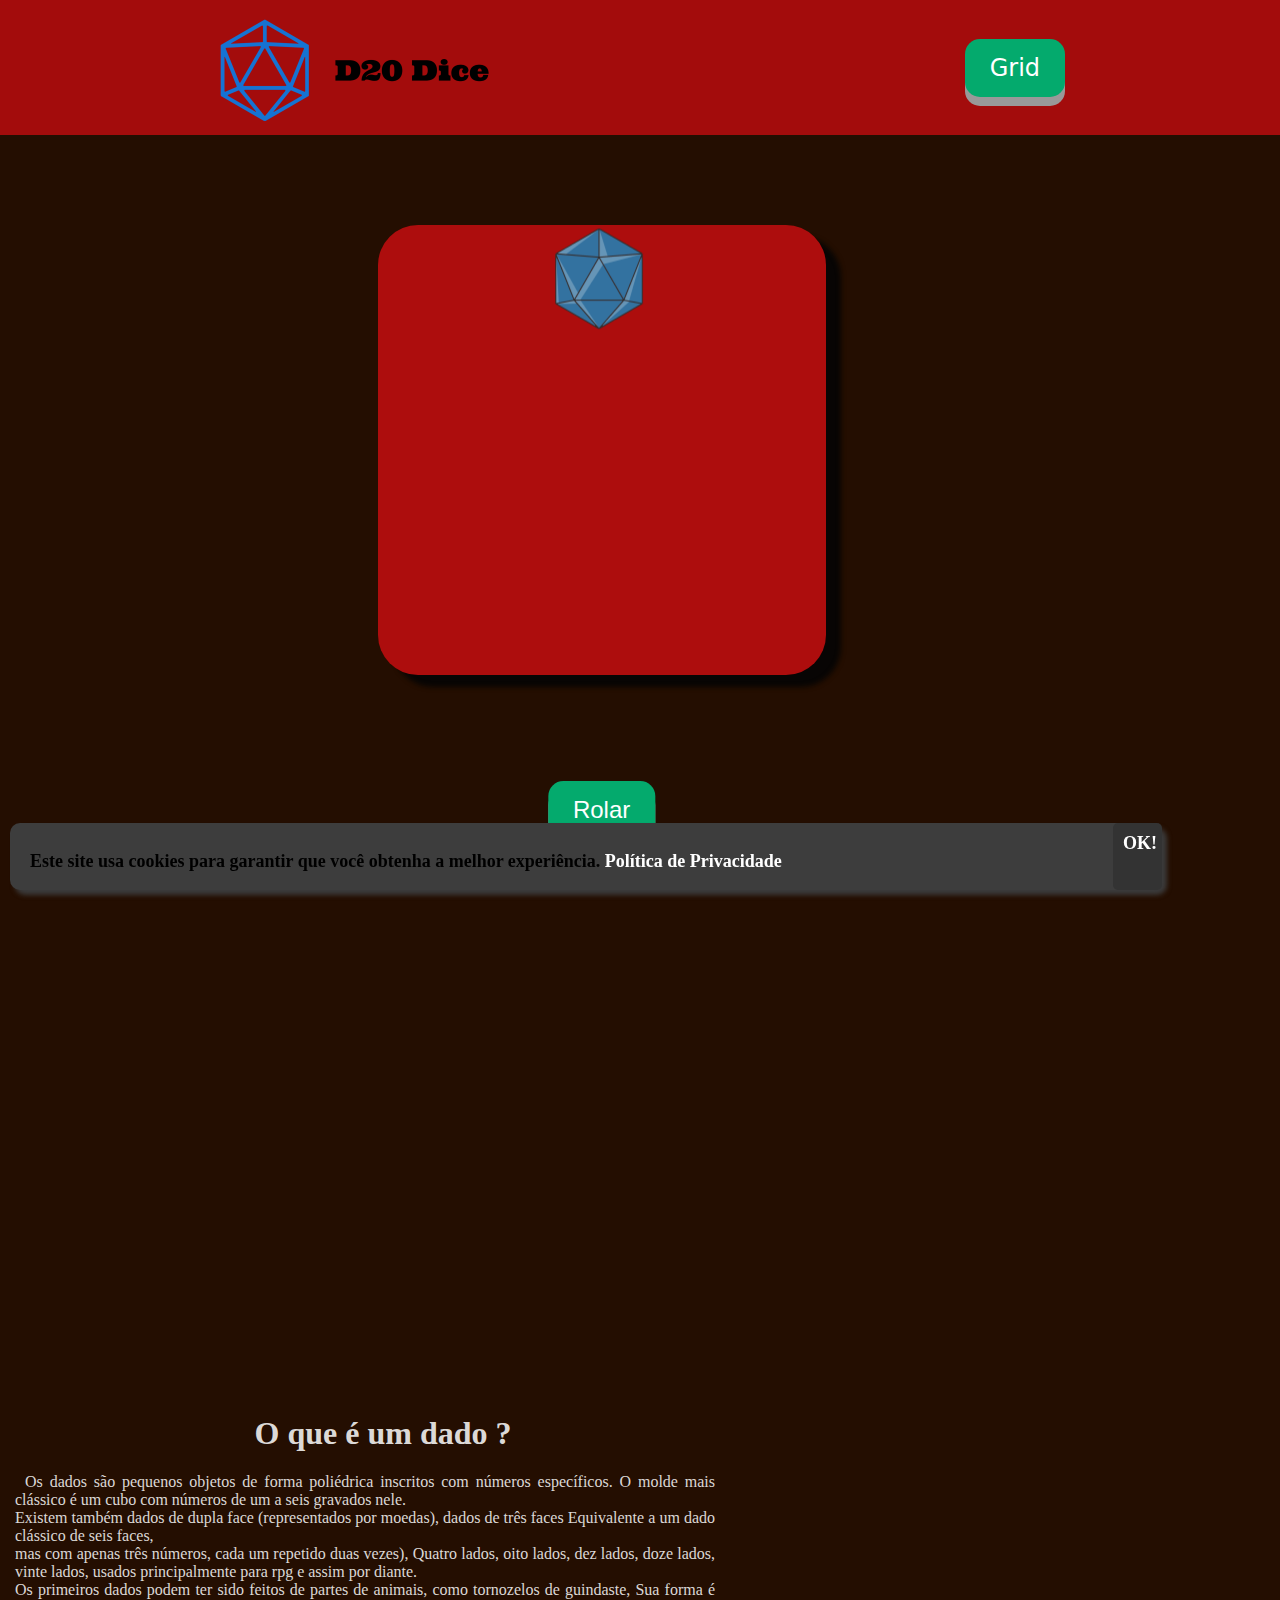
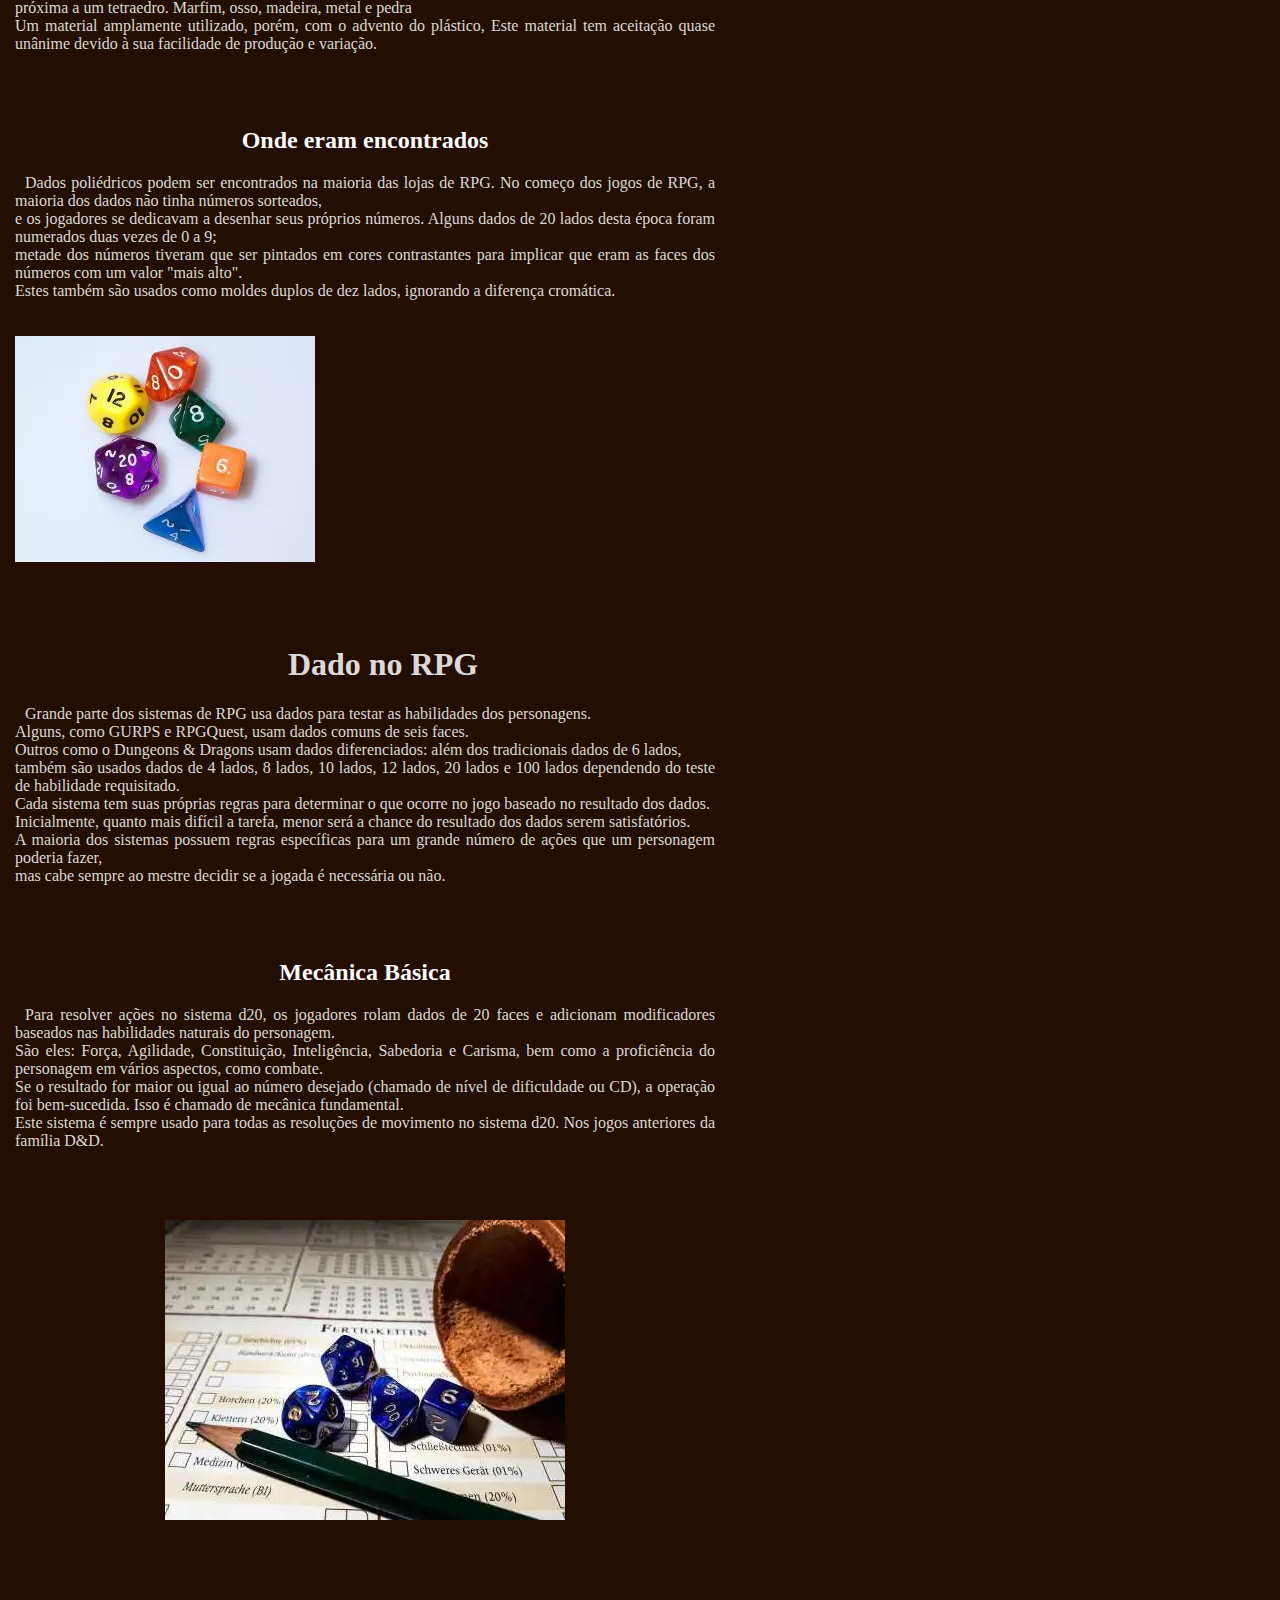
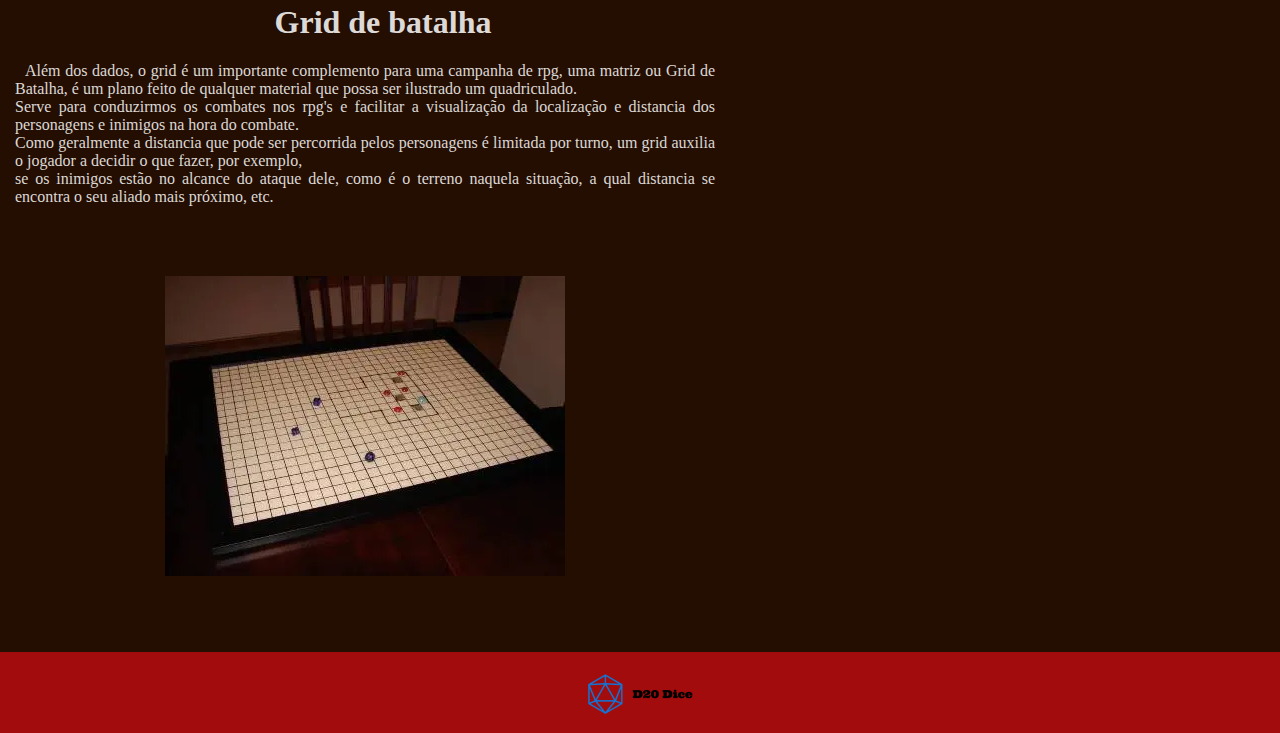
<file: DadoOnline/index.html>
<!DOCTYPE html>
<html lang="pt-br">
<head>
    <meta charset="UTF-8">
    <meta http-equiv="X-UA-Compatible" content="IE=edge">
    <meta name="viewport" content="width=device-width, initial-scale=1.0">
    <link rel="stylesheet" href="style.css">
    <link rel="shortcut icon" href="icon.ico" type="image/x-icon">
    <title>D20Dice</title>
    
</head>

<body>
  <header>
    <nav>
      <a class="logo"> </a>

      <ul class="nav-list">
        <li><a href="grid.html">Grid</a></li>
      </ul>

    </nav>
  </header>

<main>
<section>
<div class="mesa">

   <div class="bola"> <br> <h2 id="sorteado" class="centro">  </h2> </div>
  
  
</div>

<audio preload id="dadoRolando" src="assets/dado-rolando.mp3" type="audio.mpeg"> </audio>


<div class="container">

   <button id="animar" class="button">Rolar</button>    
  
</div>

<div class="box-cookies hide">
   <p class="msg-cookies">Este site usa cookies para garantir que você obtenha a melhor experiência. <a href="politicas.html">Política de Privacidade</a> </p>
   <div class="btn-cookies"> OK! </div>
</div>
</section> 

<section id="texto">
<div class="box">
<h1>O que é um dado ? </h1>
    <p>
      Os dados são pequenos objetos de forma poliédrica inscritos com números específicos. O molde mais clássico é um cubo com números de um a seis gravados nele. <br>
       Existem também dados de dupla face (representados por moedas), dados de três faces Equivalente a um dado clássico de seis faces, <br>
         mas com apenas três números, cada um repetido duas vezes), 
        Quatro lados, oito lados, dez lados, doze lados, vinte lados, usados ​​principalmente para rpg e assim por diante. <br> Os primeiros dados podem ter sido feitos de partes de animais,
        como tornozelos de guindaste, Sua forma é próxima a um tetraedro. Marfim, osso, madeira, metal e pedra <br>
       Um material amplamente utilizado, porém, com o advento do plástico, Este material tem aceitação quase unânime devido à sua facilidade de produção e variação. <br><br><br><br>
     </p> 
<h2>Onde eram encontrados</h2>
     <p>
      Dados poliédricos podem ser encontrados na maioria das lojas de RPG. No começo dos jogos de RPG, a maioria dos dados não tinha números sorteados, <br>
       e os jogadores se dedicavam a desenhar seus próprios números. Alguns dados de 20 lados desta época foram numerados duas vezes de 0 a 9; <br>
        metade dos números tiveram que ser pintados em cores contrastantes para implicar que eram as faces dos números com um valor "mais alto". <br>
        Estes também são usados ​​como moldes duplos de dez lados, ignorando a diferença cromática. <br><br><br>
     </p1>
     <img src="exemplodados.webp" alt="exemplo de dados">

<h1>Dado no RPG</h1>
    <p>Grande parte dos sistemas  de RPG usa dados para testar as habilidades dos personagens. <br>
        Alguns, como GURPS e RPGQuest, usam dados comuns de seis faces. <br>
        Outros como o Dungeons & Dragons usam dados diferenciados: além dos tradicionais dados de 6 lados, <br>
        também são usados dados de 4 lados, 8 lados, 10 lados, 12 lados, 20 lados e 100 lados dependendo do teste de habilidade requisitado. <br> 
        Cada sistema tem suas próprias regras para determinar o que ocorre no jogo baseado no resultado dos dados. <br>
        Inicialmente, quanto mais difícil a tarefa, menor será a chance do resultado dos dados serem satisfatórios. <br> 
        A maioria dos sistemas possuem regras específicas para um grande número de ações que um personagem poderia fazer, <br>
        mas cabe sempre ao mestre decidir se a jogada é necessária ou não.<br><br><br><br>
      </p>
<h2>Mecânica Básica</h2>
    <p>
      Para resolver ações no sistema d20, os jogadores rolam dados de 20 faces e adicionam modificadores baseados nas habilidades naturais do personagem. <br>
       São eles: Força, Agilidade, Constituição, Inteligência, Sabedoria e Carisma, bem como a proficiência do personagem em vários aspectos, como combate. <br>
        Se o resultado for maior ou igual ao número desejado (chamado de nível de dificuldade ou CD), a operação foi bem-sucedida. Isso é chamado de mecânica fundamental. <br>
         Este sistema é sempre usado para todas as resoluções de movimento no sistema d20. Nos jogos anteriores da família D&D. <br> <br><br><br>
    </p>
      <img src="dadosrpg_1.webp" alt="dados de rpg">
<h1>Grid de batalha</h1>
    <p>Além dos dados, o grid é um importante complemento para uma campanha de rpg, uma matriz ou Grid de Batalha, é um plano feito de qualquer material que possa ser ilustrado um quadriculado. <br>
        Serve para conduzirmos os combates nos rpg's e facilitar a visualização da localização e distancia dos personagens e inimigos na hora do combate. <br> 
        Como geralmente a distancia que pode ser percorrida pelos personagens é limitada por turno, um grid auxilia o jogador a decidir o que fazer, por exemplo, <br> 
        se os inimigos estão no alcance do ataque dele, como é o terreno naquela situação, a qual distancia se encontra o seu aliado mais próximo, etc. <br><br><br><br>
    </p>
    <img src="exemplogrid.webp" alt="exemplo de grid">
  
  </div>  

  <br><br><br><br>
</section> 
</main>

<footer class="main-footer">
  <img src="logofooter.png" alt="logo rodape">
   

</footer>
<script src="main.js"></script>

</body>
</file>
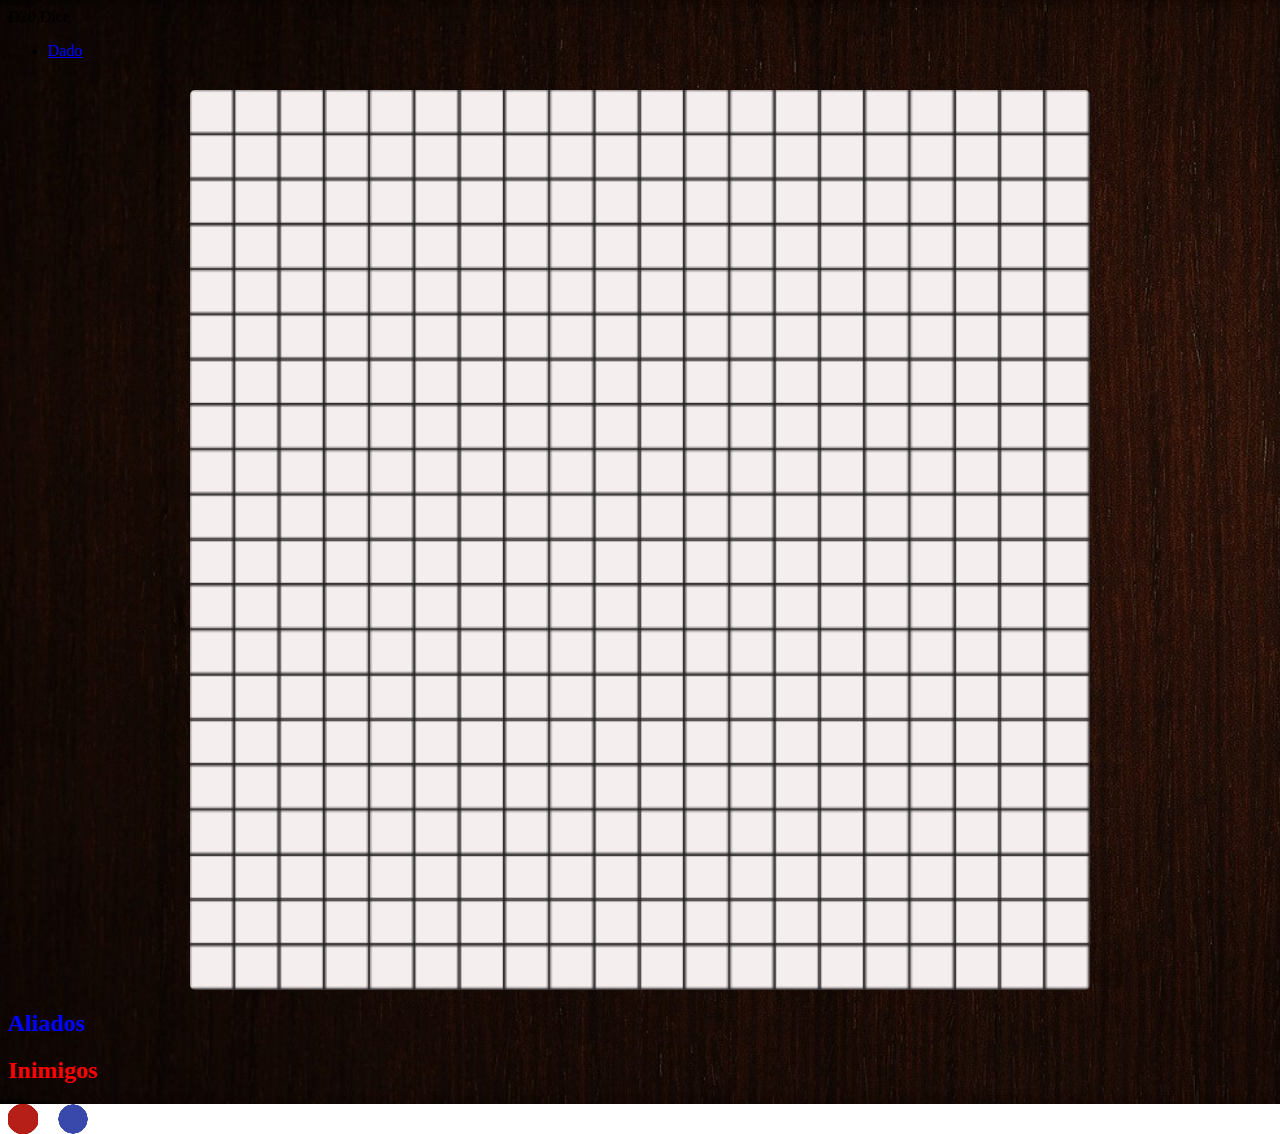
<file: DadoOnline/grid.html>
<!DOCTYPE html>
<html lang="pt-br">
<head>
    <meta charset="UTF-8">
    <meta http-equiv="X-UA-Compatible" content="IE=edge">
    <meta name="viewport" content="width=device-width, initial-scale=1.0">
    <link rel="stylesheet" href="grid.css">
    <title>Grid</title>
</head>
<body>
  <header>
    <nav>
      <a class="logo"> D20 Dice</a>

      <ul class="nav-list">
        <li><a href="index.html">Dado</a></li>
      </ul>

    </nav>
  </header>

  <div id="grid"></div>

  <h2 id="azul">Aliados</h2>
  <h2 id="vermelho">Inimigos</h2>
  
  <img src="inimigo.png"  class="inimigo"  height="30px"/>
  <img src="inimigo.png"  class="inimigo"  height="30px"/>
  <img src="inimigo.png"  class="inimigo"  height="30px"/>
  <img src="inimigo.png"  class="inimigo"  height="30px"/>
  <img src="inimigo.png"  class="inimigo"  height="30px"/>
  <img src="inimigo.png"  class="inimigo"  height="30px"/>
  <img src="inimigo.png"  class="inimigo"  height="30px"/>
  <img src="inimigo.png"  class="inimigo"  height="30px"/>
  <img src="inimigo.png"  class="inimigo"  height="30px"/>
  <img src="inimigo.png"  class="inimigo"  height="30px"/>
  <img src="inimigo.png"  class="inimigo"  height="30px"/>
  <img src="inimigo.png"  class="inimigo"  height="30px"/>
  <img src="inimigo.png"  class="inimigo"  height="30px"/>
  <img src="inimigo.png"  class="inimigo"  height="30px"/>
  <img src="inimigo.png"  class="inimigo"  height="30px"/>
  <img src="inimigo.png"  class="inimigo"  height="30px"/>
  <img src="inimigo.png"  class="inimigo"  height="30px"/>
  <img src="inimigo.png"  class="inimigo"  height="30px"/>
  <img src="inimigo.png"  class="inimigo"  height="30px"/>

 <div id="aliados">
  <img src="aliado.png"  class="aliado"  height="30px"/>
  <img src="aliado.png"  class="aliado"  height="30px"/>
  <img src="aliado.png"  class="aliado"  height="30px"/>
  <img src="aliado.png"  class="aliado"  height="30px"/>
  <img src="aliado.png"  class="aliado"  height="30px"/>
  <img src="aliado.png"  class="aliado"  height="30px"/>
  <img src="aliado.png"  class="aliado"  height="30px"/>
  <img src="aliado.png"  class="aliado"  height="30px"/>
  <img src="aliado.png"  class="aliado"  height="30px"/>
  <img src="aliado.png"  class="aliado"  height="30px"/>
  <img src="aliado.png"  class="aliado"  height="30px"/>
  <img src="aliado.png"  class="aliado"  height="30px"/>
  <img src="aliado.png"  class="aliado"  height="30px"/>
  <img src="aliado.png"  class="aliado"  height="30px"/>
  <img src="aliado.png"  class="aliado"  height="30px"/>
  <img src="aliado.png"  class="aliado"  height="30px"/>
  <img src="aliado.png"  class="aliado"  height="30px"/>
  <img src="aliado.png"  class="aliado"  height="30px"/>
  <img src="aliado.png"  class="aliado"  height="30px"/>
  <img src="aliado.png"  class="aliado"  height="30px"/>
 </div>
<script>

    var pecas = document.getElementsByClassName('aliado');
    for(var indice=0; indice< pecas.length; indice++ ){
      dragElement(pecas[indice]);
    }
    
    var pecas = document.getElementsByClassName('inimigo');
    for(var indice=0; indice< pecas.length; indice++ ){
      dragElement(pecas[indice]);
    }

    function dragElement(elmnt) {
      var pos1 = 0, pos2 = 0, pos3 = 0, pos4 = 0;
      elmnt.onmousedown = dragMouseDown;
     
    
      function dragMouseDown(e) {
        e = e || window.event;
        e.preventDefault();
        pos3 = e.clientX;
        pos4 = e.clientY;
        document.onmouseup = closeDragElement;
        document.onmousemove = elementDrag;
      }
    
      function elementDrag(e) {
        e = e || window.event;
        e.preventDefault();
        pos1 = pos3 - e.clientX;
        pos2 = pos4 - e.clientY;
        pos3 = e.clientX;
        pos4 = e.clientY;
        elmnt.style.top = (elmnt.offsetTop - pos2) + "px";
        elmnt.style.left = (elmnt.offsetLeft - pos1) + "px";
      }
    
      function closeDragElement() {
        document.onmouseup = null;
        document.onmousemove = null;
      }
    }


</script>



</body>

</html>
</file>
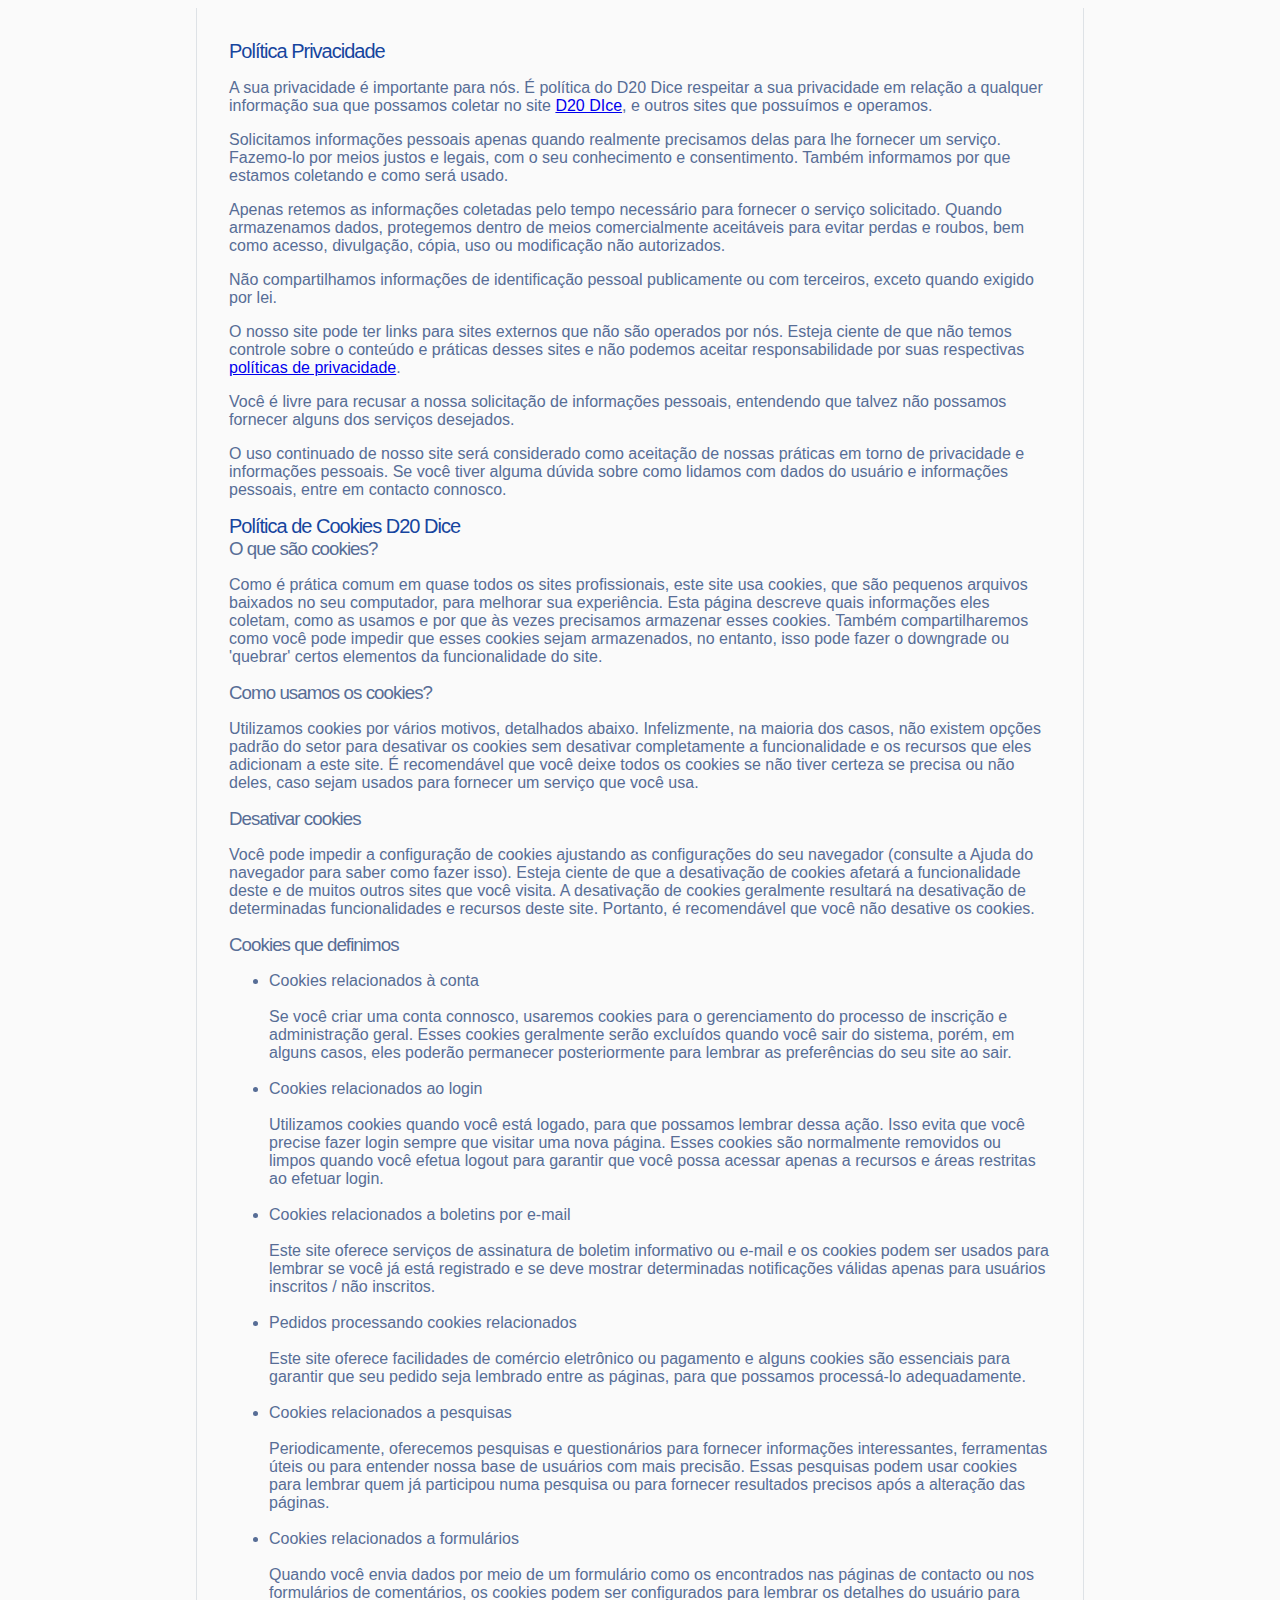
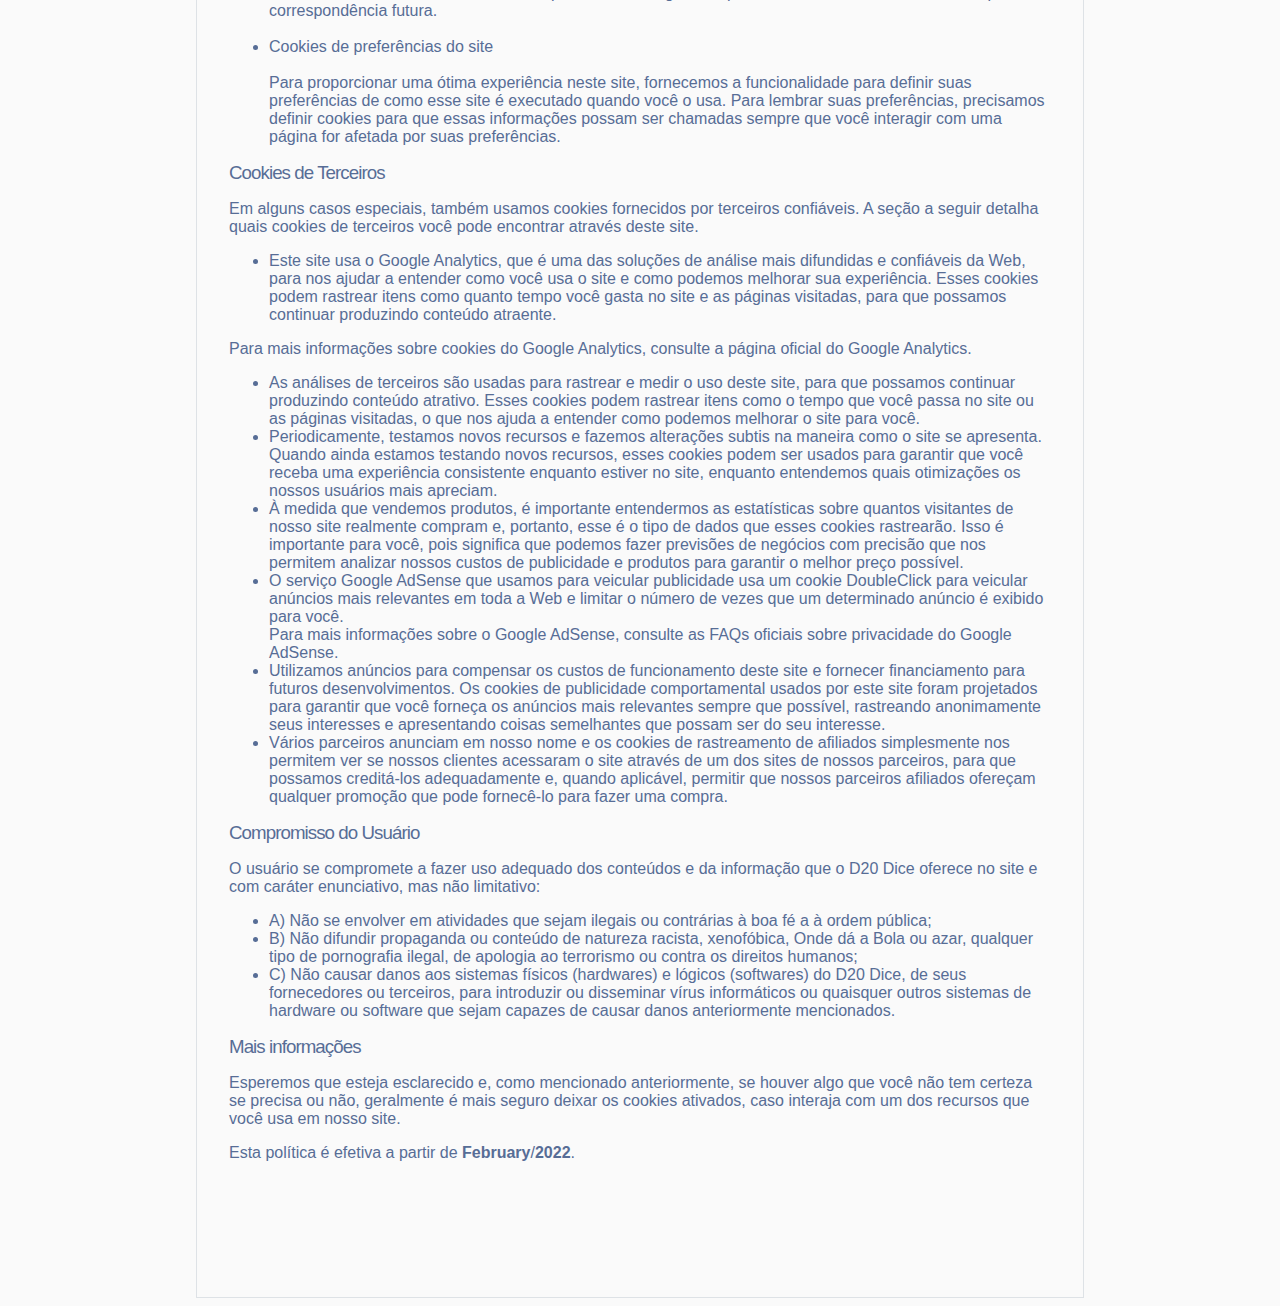
<file: DadoOnline/politicas.html>
<!DOCTYPE html>
<html lang="pt-br">
<head>
    <meta charset="UTF-8">
    <meta http-equiv="X-UA-Compatible" content="IE=edge">
    <meta name="viewport" content="width=device-width, initial-scale=1.0">
    <title>Políticas de Privacidade</title>
<style>
body{
    background-color: rgb(250, 250, 250);
    font-family: Montserrat,sans-serif;
    color: #576d96;
}
h2 {
    font-weight: 600;
    font-size: 20px;
    color: #16459e;
}    
h1, h2, h3, h4 {
    font-weight: 400;
    font-style: normal;
    letter-spacing: -.05em;
    margin: 0;
}
div{
    width: 888px;
    height: 2890px;
    box-sizing: border-box;
    margin-left: auto;
    margin-right: auto;
    border-bottom: 1px solid #dee2e6;
    border-left: 1px solid #dee2e6;
    border-right: 1px solid #dee2e6;
    padding: 32px;
}


</style>
</head>
<body>
<div>
 <h2>Política Privacidade</h2>
    <p>A sua privacidade é importante para nós. É política do D20 Dice respeitar a sua privacidade em relação a qualquer informação sua que possamos coletar no site <a href=https://d20dice.fun>D20 DIce</a>, e outros sites que possuímos e operamos.</p>
    <p>Solicitamos informações pessoais apenas quando realmente precisamos delas para lhe fornecer um serviço. Fazemo-lo por meios justos e legais, com o seu conhecimento e consentimento. Também informamos por que estamos coletando e como será usado. </p>
    <p>Apenas retemos as informações coletadas pelo tempo necessário para fornecer o serviço solicitado. Quando armazenamos dados, protegemos dentro de meios comercialmente aceitáveis ​​para evitar perdas e roubos, bem como acesso, divulgação, cópia, uso ou modificação não autorizados.</p>
    <p>Não compartilhamos informações de identificação pessoal publicamente ou com terceiros, exceto quando exigido por lei.</p>
    <p>O nosso site pode ter links para sites externos que não são operados por nós. Esteja ciente de que não temos controle sobre o conteúdo e práticas desses sites e não podemos aceitar responsabilidade por suas respectivas <a href='https://politicaprivacidade.com' target='_BLANK'>políticas de privacidade</a>. </p>
    <p>Você é livre para recusar a nossa solicitação de informações pessoais, entendendo que talvez não possamos fornecer alguns dos serviços desejados.</p> 
    <p>O uso continuado de nosso site será considerado como aceitação de nossas práticas em torno de privacidade e informações pessoais. Se você tiver alguma dúvida sobre como lidamos com dados do usuário e informações pessoais, entre em contacto connosco.</p> 
    <h2>Política de Cookies D20 Dice</h2> 
    <h3>O que são cookies?</h3> 
    <p>Como é prática comum em quase todos os sites profissionais, este site usa cookies, que são pequenos arquivos baixados no seu computador, para melhorar sua experiência. Esta página descreve quais informações eles coletam, como as usamos e por que às vezes precisamos armazenar esses cookies. Também compartilharemos como você pode impedir que esses cookies sejam armazenados, no entanto, isso pode fazer o downgrade ou 'quebrar' certos elementos da funcionalidade do site.</p> 
    <h3>Como usamos os cookies?</h3> 
    <p>Utilizamos cookies por vários motivos, detalhados abaixo. Infelizmente, na maioria dos casos, não existem opções padrão do setor para desativar os cookies sem desativar completamente a funcionalidade e os recursos que eles adicionam a este site. É recomendável que você deixe todos os cookies se não tiver certeza se precisa ou não deles, caso sejam usados ​​para fornecer um serviço que você usa.</p> 
    <h3>Desativar cookies</h3> 
    <p>Você pode impedir a configuração de cookies ajustando as configurações do seu navegador (consulte a Ajuda do navegador para saber como fazer isso). Esteja ciente de que a desativação de cookies afetará a funcionalidade deste e de muitos outros sites que você visita. A desativação de cookies geralmente resultará na desativação de determinadas funcionalidades e recursos deste site. Portanto, é recomendável que você não desative os cookies.</p> 
    <h3>Cookies que definimos</h3> 
    <ul> <li> Cookies relacionados à conta<br><br> Se você criar uma conta connosco, usaremos cookies para o gerenciamento do processo de inscrição e administração geral. Esses cookies geralmente serão excluídos quando você sair do sistema, porém, em alguns casos, eles poderão permanecer posteriormente para lembrar as preferências do seu site ao sair.<br><br> 
    </li> <li> Cookies relacionados ao login<br><br> Utilizamos cookies quando você está logado, para que possamos lembrar dessa ação. Isso evita que você precise fazer login sempre que visitar uma nova página. Esses cookies são normalmente removidos ou limpos quando você efetua logout para garantir que você possa acessar apenas a recursos e áreas restritas ao efetuar login.<br><br> 
    </li> <li> Cookies relacionados a boletins por e-mail<br><br> Este site oferece serviços de assinatura de boletim informativo ou e-mail e os cookies podem ser usados ​​para lembrar se você já está registrado e se deve mostrar determinadas notificações válidas apenas para usuários inscritos / não inscritos.<br><br> 
    </li> <li> Pedidos processando cookies relacionados<br><br> Este site oferece facilidades de comércio eletrônico ou pagamento e alguns cookies são essenciais para garantir que seu pedido seja lembrado entre as páginas, para que possamos processá-lo adequadamente.<br><br> 
    </li> <li> Cookies relacionados a pesquisas<br><br> Periodicamente, oferecemos pesquisas e questionários para fornecer informações interessantes, ferramentas úteis ou para entender nossa base de usuários com mais precisão. Essas pesquisas podem usar cookies para lembrar quem já participou numa pesquisa ou para fornecer resultados precisos após a alteração das páginas.<br><br> 
    </li> <li> Cookies relacionados a formulários<br><br> Quando você envia dados por meio de um formulário como os encontrados nas páginas de contacto ou nos formulários de comentários, os cookies podem ser configurados para lembrar os detalhes do usuário para correspondência futura.<br><br> </li> 
    <li> Cookies de preferências do site<br><br> Para proporcionar uma ótima experiência neste site, fornecemos a funcionalidade para definir suas preferências de como esse site é executado quando você o usa. Para lembrar suas preferências, precisamos definir cookies para que essas informações possam ser chamadas sempre que você interagir com uma página for afetada por suas preferências.<br> 
    </li> </ul> <h3>Cookies de Terceiros</h3> <p>Em alguns casos especiais, também usamos cookies fornecidos por terceiros confiáveis. A seção a seguir detalha quais cookies de terceiros você pode encontrar através deste site.</p> 
    <ul> <li> Este site usa o Google Analytics, que é uma das soluções de análise mais difundidas e confiáveis ​​da Web, para nos ajudar a entender como você usa o site e como podemos melhorar sua experiência. Esses cookies podem rastrear itens como quanto tempo você gasta no site e as páginas visitadas, para que possamos continuar produzindo conteúdo atraente. 

    </li> </ul> <p>Para mais informações sobre cookies do Google Analytics, consulte a página oficial do Google Analytics.</p> <ul> <li> As análises de terceiros são usadas para rastrear e medir o uso deste site, para que possamos continuar produzindo conteúdo atrativo. Esses cookies podem rastrear itens como o tempo que você passa no site ou as páginas visitadas, o que nos ajuda a entender como podemos melhorar o site para você. </li> 
    <li> Periodicamente, testamos novos recursos e fazemos alterações subtis na maneira como o site se apresenta. Quando ainda estamos testando novos recursos, esses cookies podem ser usados ​​para garantir que você receba uma experiência consistente enquanto estiver no site, enquanto entendemos quais otimizações os nossos usuários mais apreciam.</li> 
    <li> À medida que vendemos produtos, é importante entendermos as estatísticas sobre quantos visitantes de nosso site realmente compram e, portanto, esse é o tipo de dados que esses cookies rastrearão. Isso é importante para você, pois significa que podemos fazer previsões de negócios com precisão que nos permitem analizar nossos custos de publicidade e produtos para garantir o melhor preço possível.</li> 
    <li> O serviço Google AdSense que usamos para veicular publicidade usa um cookie DoubleClick para veicular anúncios mais relevantes em toda a Web e limitar o número de vezes que um determinado anúncio é exibido para você.<br> Para mais informações sobre o Google AdSense, consulte as FAQs oficiais sobre privacidade do Google AdSense. </li> 
    <li> Utilizamos anúncios para compensar os custos de funcionamento deste site e fornecer financiamento para futuros desenvolvimentos. Os cookies de publicidade comportamental usados ​​por este site foram projetados para garantir que você forneça os anúncios mais relevantes sempre que possível, rastreando anonimamente seus interesses e apresentando coisas semelhantes que possam ser do seu interesse.</li> 
    <li>Vários parceiros anunciam em nosso nome e os cookies de rastreamento de afiliados simplesmente nos permitem ver se nossos clientes acessaram o site através de um dos sites de nossos parceiros, para que possamos creditá-los adequadamente e, quando aplicável, permitir que nossos parceiros afiliados ofereçam qualquer promoção que pode fornecê-lo para fazer uma compra. </li> </ul> 
    <h3>Compromisso do Usuário</h3> 
    <p>O usuário se compromete a fazer uso adequado dos conteúdos e da informação que o D20 Dice oferece no site e com caráter enunciativo, mas não limitativo:</p> <ul> 
    <li>A) Não se envolver em atividades que sejam ilegais ou contrárias à boa fé a à ordem pública;</li> <li>B) Não difundir propaganda ou conteúdo de natureza racista, xenofóbica, <a style='color: inherit !important; text-decoration:none !important;' href='https://ondeapostar.pt/onde-da-a-bola/'>Onde dá a Bola</a> ou azar, qualquer tipo de pornografia ilegal, de apologia ao terrorismo ou contra os direitos humanos;</li> 
    <li>C) Não causar danos aos sistemas físicos (hardwares) e lógicos (softwares) do D20 Dice, de seus fornecedores ou terceiros, para introduzir ou disseminar vírus informáticos ou quaisquer outros sistemas de hardware ou software que sejam capazes de causar danos anteriormente mencionados.</li> </ul> 
    <h3>Mais informações</h3> 
    <p>Esperemos que esteja esclarecido e, como mencionado anteriormente, se houver algo que você não tem certeza se precisa ou não, geralmente é mais seguro deixar os cookies ativados, caso interaja com um dos recursos que você usa em nosso site.</p> <p>Esta política é efetiva a partir de <strong>February</strong>/<strong>2022</strong>.</p>   

</div>











    
</body>
</html>
</file>
<file: DadoOnline/style.css>
body {
    background-color: rgb(36, 14, 1);
    margin: 0%;
}
.box{
  width: 700px;
}

h1{
  margin-top: 80px;
  margin-left: 36px;
  color: rgba(255, 255, 255, 0.863);
}
h2{
  color: #fff;
}
p{
  color: rgba(255, 255, 255, 0.849);
  text-align: justify;
  text-indent: 10px;
}
.livros{
  margin-left: 30px;
  padding: 5px;
  background-color: #fff;
  height: 1010px;
  width: 250px;
  text-align: center;
  border-radius: 5px;
}
.mesa { 
    width: 28rem;
    height: 450px;
    border-radius: 40px;
    box-shadow: 15px 12px 5px rgba(5, 5, 5, 0.884)   ;
    background-color: rgb(173, 13, 13);
    position: absolute;
    top: 80%;
    left: 47%;
    -ms-transform: translate(-50%, -50%);
    transform: translate(-50%, -110%);
    
} 

a{
  text-decoration: none;
  color: #fff;
}

.bola {
    display: flex;             
    flex-direction: column;     
    justify-content: center;  
    text-align: center;
    position: relative;
    top: 12%;
    left: 50%;
    -ms-transform: translate(-50%, -50%);
    transform: translate(-50%, -50%);
    width: 25%;
    height: 107px;
    background-image: url(d20.png);
 }

.container {
    position: absolute;
    top: 90%;
    left: 47%;
    -ms-transform: translate(-50%, -50%);
    transform: translate(-50%, -50%);
}

.button {
    padding: 15px 25px;
    font-size: 24px;
    text-align: center;
    cursor: pointer;
    outline: none;
    color: #fff;
    background-color: #04AA6D;
    border: none;
    border-radius: 15px;
    box-shadow: 0 9px #999;
    font-display: swap;
  }

.button:hover {background-color: #3e8e41}

.button:active {
    background-color: #3e8e41;
    box-shadow: 0 5px #666;
    transform: translateY(4px);
}

#texto{
  margin-top: 80rem;
  margin-left: 15px;
  justify-content: center;
  text-align: center;
}

  
  .logo {
    width: 280px;
    height: 150px;
    background: url(logo.png) no-repeat;
  }
  
  nav {
    display: flex;
    justify-content: space-around;
    align-items: center;
    font-family: system-ui, -apple-system, Helvetica, Arial, sans-serif;
    background: rgba(173, 13, 13, 0.932);
    height: 15vh;
    font-display: swap;
  }

  .nav-list {
    list-style: none;
    display: flex;
  }

  li {
    padding: 15px 25px;
    font-size: 24px;
    text-align: center;
    cursor: pointer;
    color: #fff;
    background-color: #04AA6D;
    border-radius: 15px;
    box-shadow: 0 9px #999;
    font-display: swap;
  }
  

.main-footer{
  display: flex;
  justify-content: space-around;
  align-items: center;
  background: rgba(173, 13, 13, 0.932);
  height: 9vh;
}

.box-cookies.hide {
  display: none !important;
}

.box-cookies {
  position: fixed;
  background: rgb(61, 61, 61);
  width: 90%;
  z-index: 998;
  bottom: 10px;
  left: 10px;
  display: flex;
  align-items: center;
  justify-content: space-between;
  border-radius: 10px;
  box-shadow: rgb(59, 59, 59) 5px 5px 5px;
}

.box-cookies .msg-cookies,
.box-cookies .btn-cookies {
  text-align: center;
  padding-top: 10px;
  padding-left: 10px;
  padding-right: 5px;
  color: rgb(0, 0, 0);
  font-size: 18px;
  font-weight: 600;
}

.box-cookies .btn-cookies {
  background: #333;
  cursor: pointer;
  align-self: normal;
  border-radius: 5px;
  color: rgb(255, 255, 255);
}

@media screen and (max-width: 600px) {
  .box-cookies {
      flex-direction: column;
  }
}


 
@keyframes mover {
     0%{ 
        transform: rotate(0deg);
        top: 0;
        left: 40%;
    }
    25%{
        top: 40%;
        left: 0;
    }
    50%{
        top: 80%;
        left: 40%;
    }
    75%{
        top: 40%;
        left: 75%;

    }
    100%{
        transform: rotate(360deg); 
        top: 0;
        left: 40%;
    }
}
</file>
<file: DadoOnline/grid.css>
body{
  background-image: url(mesa.jpg);
  background-repeat: no-repeat;
  background-size: cover;
  }
  
  #grid{
    background-image: url(grade.png);
    background-color: rgba(247, 240, 240, 0.993);
    background-repeat: no-repeat;
    background-position: center;
    margin-top: 30px;
    margin-left: auto;
    margin-right: auto; 
    width: 900px;
    height: 900px;
    border-radius: 5px 5px 5px;
  }
  #aliados{
    margin-left: 50px;
  }
  .aliado{
    cursor: move;
    z-index: 10;
    position: absolute;
    z-index: 9;
  }
  .inimigo{
    cursor: move;
    z-index: 10;
     position: absolute;
    z-index: 9;
  }
  
  .button:hover {background-color: #3e8e41}
  
  .button:active {
    background-color: #3e8e41;
    box-shadow: 0 5px #666;
    transform: translateY(4px);
  }
  .button{
    padding: 15px 25px;
    font-size: 24px;
    text-align: center;
    cursor: pointer;
    outline: none;
    color: #fff;
    background-color: #04AA6D;
    border: none;
    border-radius: 15px;
    box-shadow: 0 9px #999;
  }
  #azul{
    color: blue;
  }
  #vermelho{
    color: red;
  }
</file>
